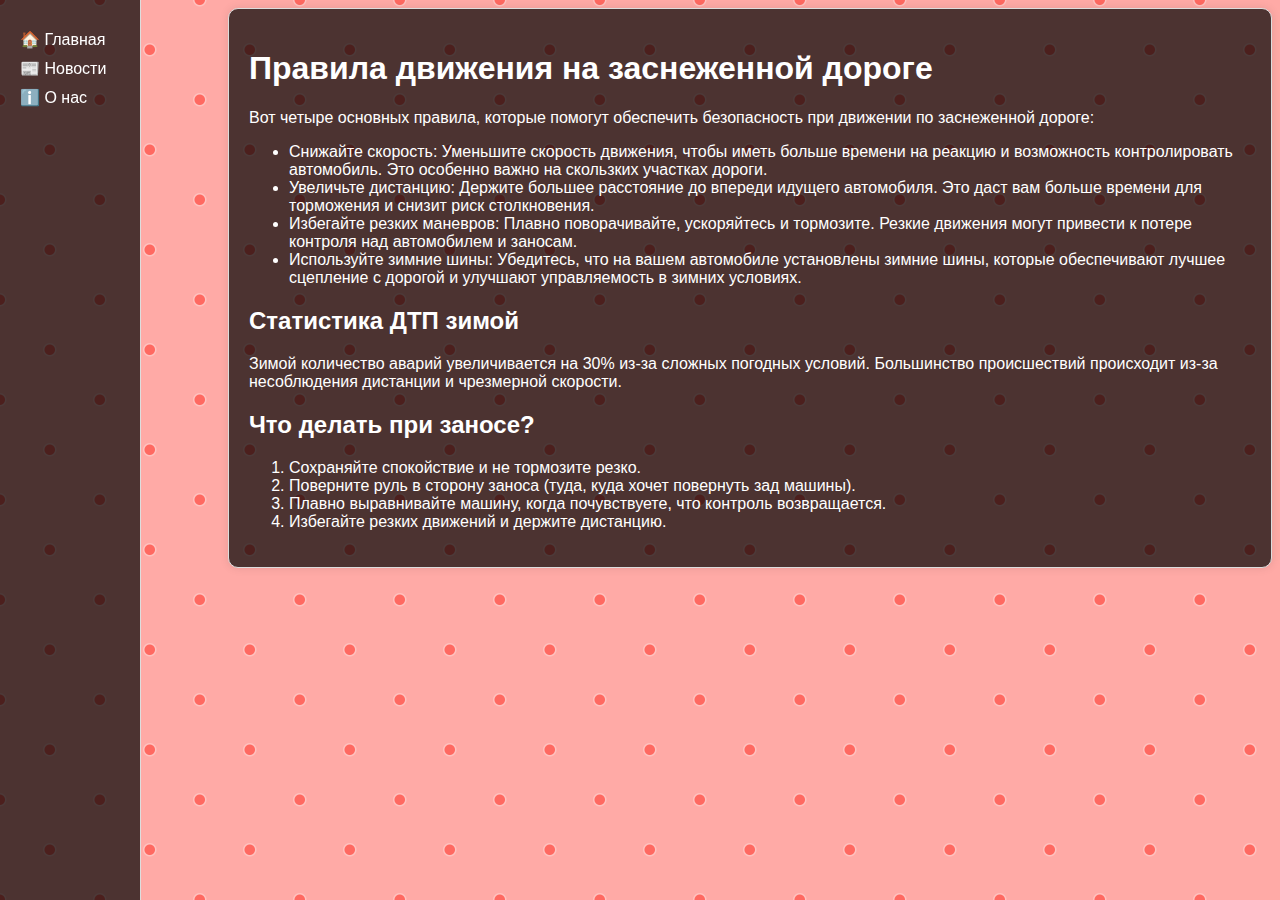
<file: index.html>
<!-- safety/templates/home.html -->
<!DOCTYPE html>
<html lang="ru">
<head>
    <meta charset="UTF-8">
    <meta name="viewport" content="width=device-width, initial-scale=1.0">
    <title>Безопасность на дорогах</title>
    <link rel="stylesheet" href="css/styles.css">
</head>
<body>
    <div class="sidebar">
        <a class="button" href="/">🏠 Главная</a>
        <a class="button" href="/news">📰 Новости</a>
        <a class="button" href="/about">ℹ️ О нас</a>
    </div>
    <div class="content">
        <h1>Правила движения на заснеженной дороге</h1>
        <p>Вот четыре основных правила, которые помогут обеспечить безопасность при движении по заснеженной дороге:</p>
        <ul>
            <li>Снижайте скорость: Уменьшите скорость движения, чтобы иметь больше времени на реакцию и возможность контролировать автомобиль. Это особенно важно на скользких участках дороги.</li>
            <li>Увеличьте дистанцию: Держите большее расстояние до впереди идущего автомобиля. Это даст вам больше времени для торможения и снизит риск столкновения.</li>
            <li>Избегайте резких маневров: Плавно поворачивайте, ускоряйтесь и тормозите. Резкие движения могут привести к потере контроля над автомобилем и заносам.</li>
            <li>Используйте зимние шины: Убедитесь, что на вашем автомобиле установлены зимние шины, которые обеспечивают лучшее сцепление с дорогой и улучшают управляемость в зимних условиях.</li>
        </ul>

        <h2>Статистика ДТП зимой</h2>
        <p>Зимой количество аварий увеличивается на 30% из-за сложных погодных условий. Большинство происшествий происходит из-за несоблюдения дистанции и чрезмерной скорости.</p>

        <h2>Что делать при заносе?</h2>
        <ol>
            <li>Сохраняйте спокойствие и не тормозите резко.</li>
            <li>Поверните руль в сторону заноса (туда, куда хочет повернуть зад машины).</li>
            <li>Плавно выравнивайте машину, когда почувствуете, что контроль возвращается.</li>
            <li>Избегайте резких движений и держите дистанцию.</li>
        </ol>
    </div>
</body>
</html>
</file>
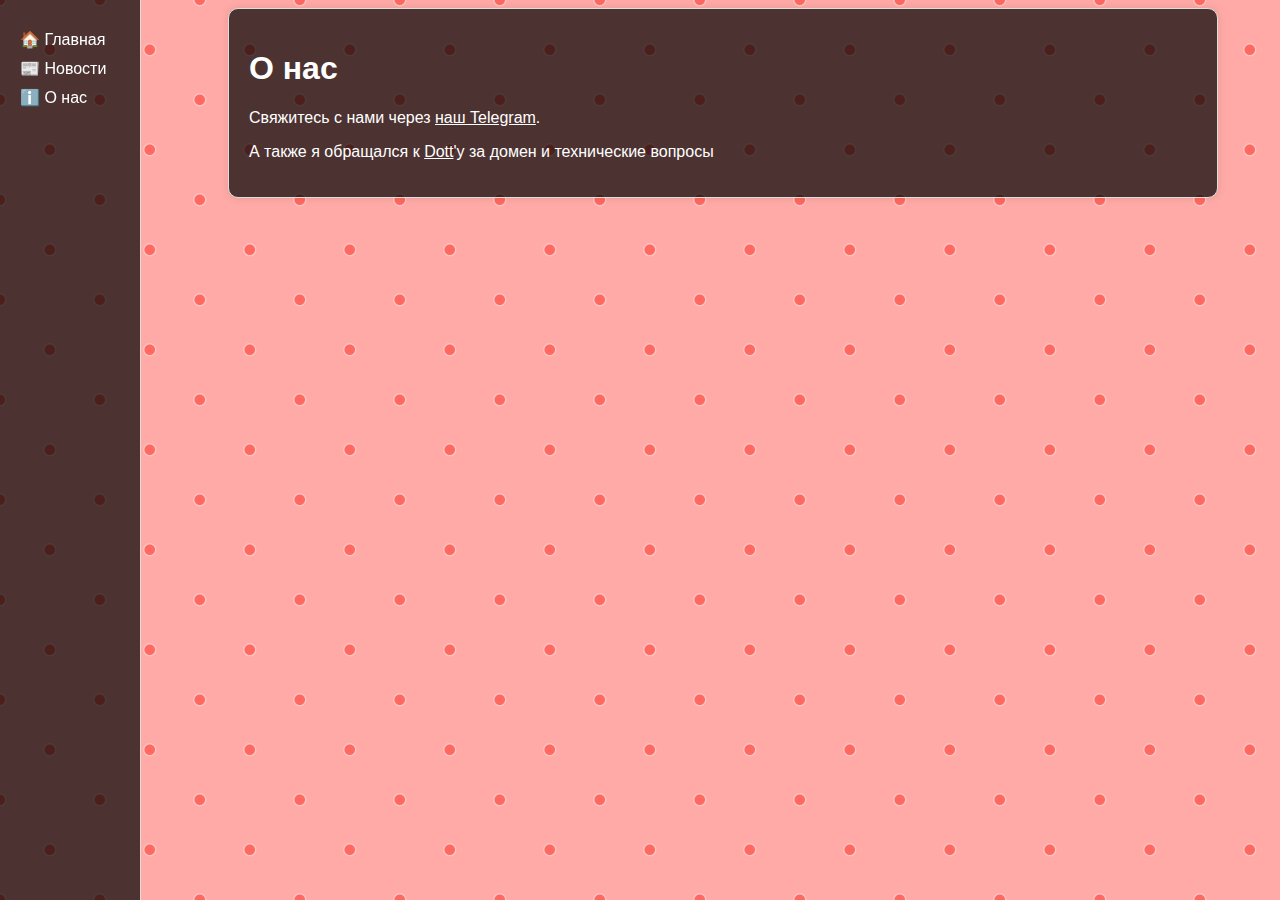
<file: about/index.html>
<!-- safety/templates/about.html -->
<!DOCTYPE html>
<html lang="ru">
<head>
    <meta charset="UTF-8">
    <title>О нас</title>
    

    <style>
        body { font-family: Arial, sans-serif; }
        .sidebar { float: left; width: 20%; }
        .content { float: left; width: 75%; }
        .button { display: block; margin: 10px 0; }
    </style>
</head>
<body>
    <div class="sidebar">
        <a class="button" href="/">🏠 Главная</a>
        <a class="button" href="/news">📰 Новости</a>
        <a class="button" href="/about">ℹ️ О нас</a>

    </div>
    <link rel="stylesheet" href="../css/styles.css">
    <div class="content">
        <h1>О нас</h1>
        <p>Свяжитесь с нами через <a href="https://t.me/YuitoHara">наш Telegram</a>.</p>
	<p>А также я обращался к <a href="https://somedott.space">Dott</a>'у за домен и технические вопросы</p>
    </div>
</body>
</html>
</file>
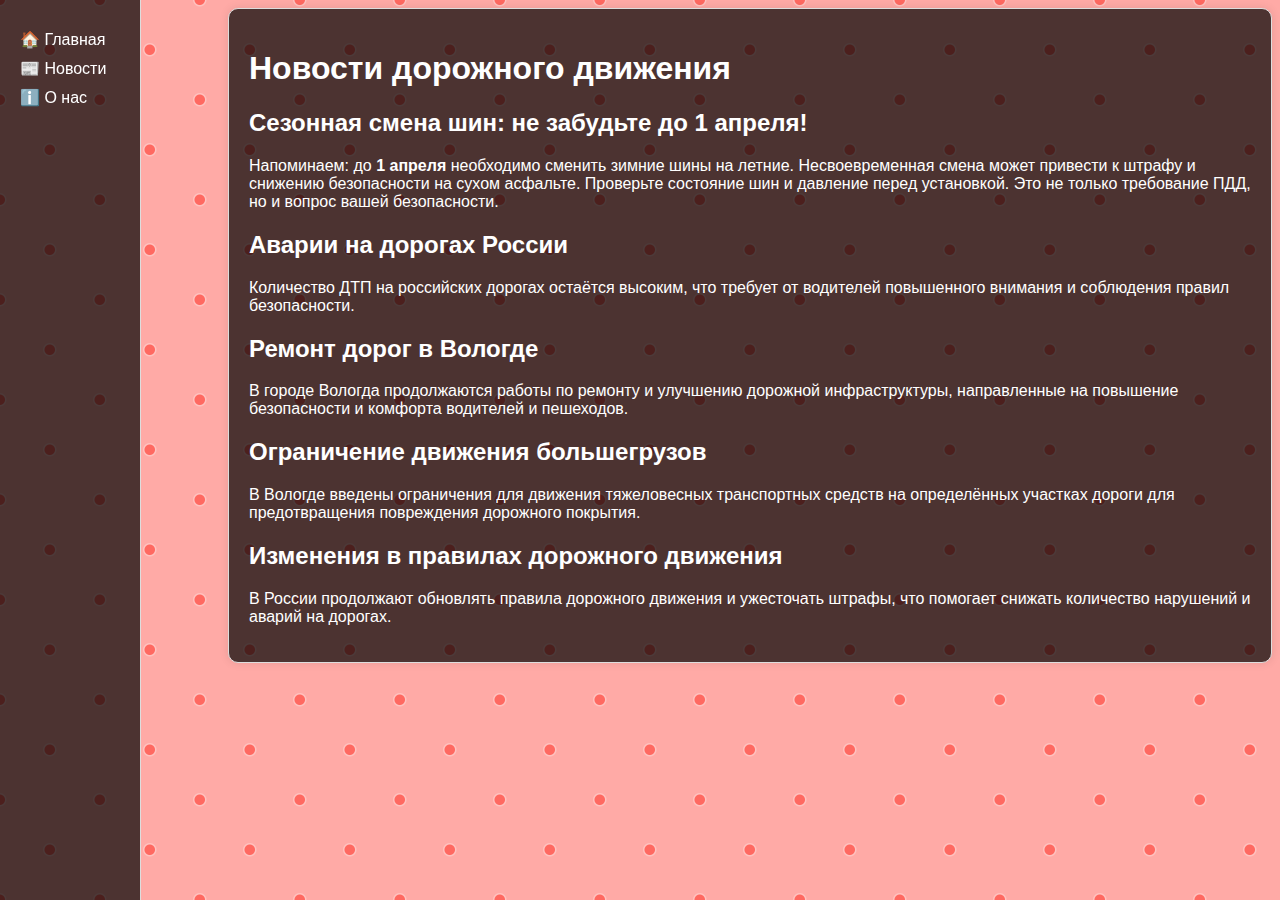
<file: news/index.html>
<!-- safety/templates/news.html -->
<!DOCTYPE html>
<html lang="ru">
<head>
    <meta charset="UTF-8" />
    <meta name="viewport" content="width=device-width, initial-scale=1" />
    <title>Новости дорожного движения</title>
    <link rel="stylesheet" href="../css/styles.css" />
</head>
<body>
    <div class="sidebar">
        <a class="button" href="/">🏠 Главная</a>
        <a class="button" href="/news">📰 Новости</a>
        <a class="button" href="/about">ℹ️ О нас</a>
    </div>
    <div class="content">
        <h1>Новости дорожного движения</h1>

        <article>
            <h2>Сезонная смена шин: не забудьте до 1 апреля!</h2>
            <p>
                Напоминаем: до <strong>1 апреля</strong> необходимо сменить зимние шины на летние. 
                Несвоевременная смена может привести к штрафу и снижению безопасности на сухом асфальте.
                Проверьте состояние шин и давление перед установкой. 
                Это не только требование ПДД, но и вопрос вашей безопасности.
            </p>
        </article>

        <article>
            <h2>Аварии на дорогах России</h2>
            <p>Количество ДТП на российских дорогах остаётся высоким, что требует от водителей повышенного внимания и соблюдения правил безопасности.</p>
        </article>

        <article>
            <h2>Ремонт дорог в Вологде</h2>
            <p>В городе Вологда продолжаются работы по ремонту и улучшению дорожной инфраструктуры, направленные на повышение безопасности и комфорта водителей и пешеходов.</p>
        </article>

        <article>
            <h2>Ограничение движения большегрузов</h2>
            <p>В Вологде введены ограничения для движения тяжеловесных транспортных средств на определённых участках дороги для предотвращения повреждения дорожного покрытия.</p>
        </article>

        <article>
            <h2>Изменения в правилах дорожного движения</h2>
            <p>В России продолжают обновлять правила дорожного движения и ужесточать штрафы, что помогает снижать количество нарушений и аварий на дорогах.</p>
        </article>

    </div>
</body>
</html>
</file>
<file: css/styles.css>
/* main/static/main/styles.css */

body {
    background-image: url('/img/Group\ 1.png');
    background-size: cover; /* Заставляет изображение занимать весь экран */
    background-size: 100px;
    background-repeat: repeat; /* Не повторяет изображение */
    color: white; /* Цвет текста */
    font-family: Arial, sans-serif; /* Шрифт */
}

.sidebar {
    position: fixed;
    left: 0;
    top: 0;
    width: 100px;
    height: 100%;
    background-color: rgba(0, 0, 0, 0.7); /* Полупрозрачный фон для боковой панели */
    padding: 20px;
    border-right: 1px solid #ddd;
}

div.content {
    background-color: rgba(0, 0, 0, 0.7); /* Цвет фона */
    padding: 20px; /* Внутренние отступы */
    border: 1px solid #ddd;
    border-radius: 10px; /* Закругленные углы */
    box-shadow: 0 0 10px rgba(0,0,0,0.1); /* Тень */
}

.sidebar a {
    color: white;
    text-decoration: none;
    display: block;
    margin: 10px 0;
}

.content {
    margin-left: 220px; /* Отступ для контента */
    padding: 20px;
}

p a:link{
    color: white;
}

p a:visited{
    color: #ffaaa6;
}

.button {
    border: none;
    cursor: pointer;
    transition: transform 0.3s ease;
  }

  .button:hover {
    transform: translateX(10px); /* Смещение вправо на 10px */
  }
</file>
